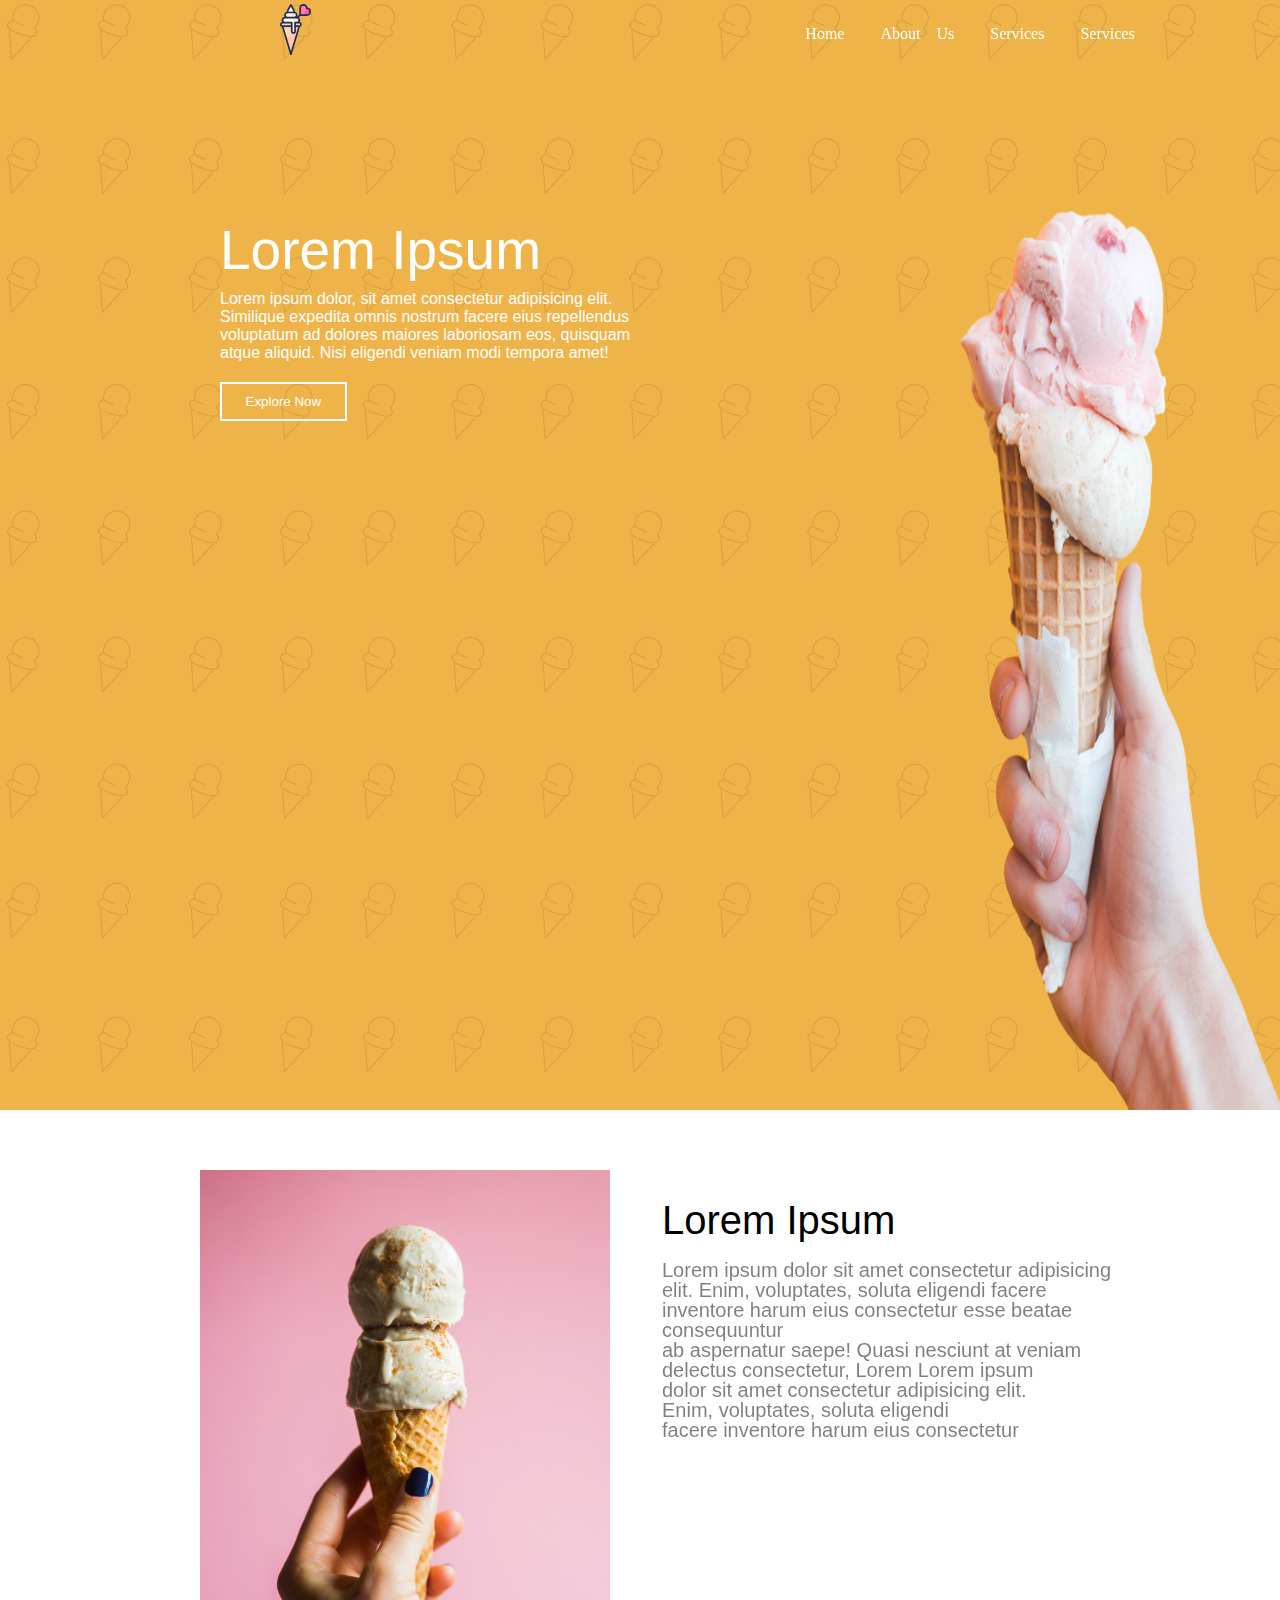
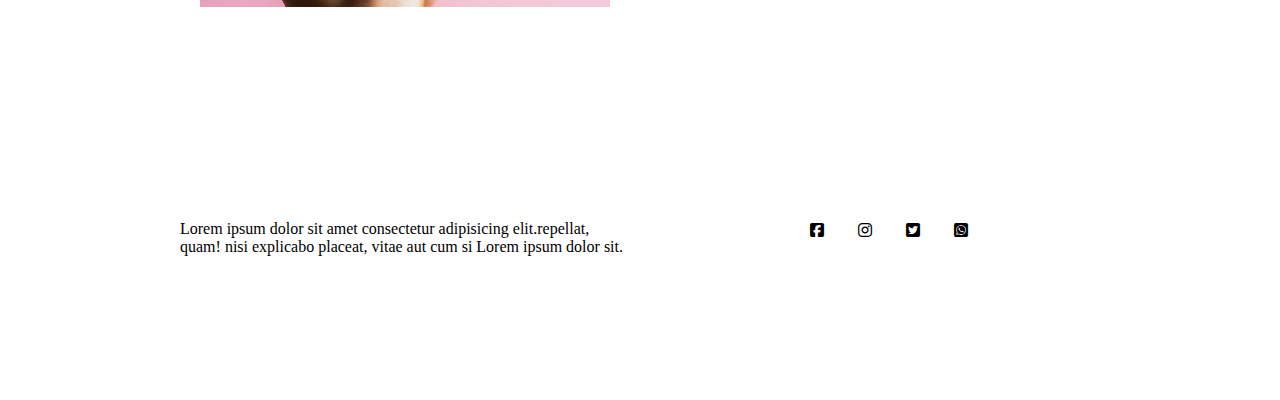
<file: monika task/index.html>
<!DOCTYPE html>
<html lang="en">
  <head>
    <meta charset="UTF-8" />
    <meta http-equiv="X-UA-Compatible" content="IE=edge" />
    <meta name="viewport" content="width=device-width, initial-scale=1.0" />
    <title>Document</title>
    <link rel="stylesheet" href="./Assets/styleiceCream.css" />
    <link
      rel="stylesheet"
      href="https://cdnjs.cloudflare.com/ajax/libs/font-awesome/6.2.0/css/all.min.css"
    />
    <style></style>
  </head>
  <body>
    <div class="layer-one">
      <div id="navbar">
        <img class="logo-img" src="./Assets/img/logo.svg" alt="" />
        <div id="items">
          <li class="list"><a href="">Home</a></li>
          <li class="list"><a href="">About Us</a></li>
          <li class="list"><a href="">Services</a></li>
          <li class="list"><a href="">Services</a></li>
        </div>
      </div>
      <div class="section">
        <div id="part-2">
          <img src="./Assets/img/icecream.png" alt="" />
        </div>
        <div class="body-content">
          <h1>Lorem Ipsum</h1>
          <p>
            Lorem ipsum dolor, sit amet consectetur adipisicing elit. Similique
            expedita omnis nostrum facere eius repellendus voluptatum ad dolores
            maiores laboriosam eos, quisquam atque aliquid. Nisi eligendi veniam
            modi tempora amet!
          </p>
          <button>Explore Now</button>
        </div>
      </div>
    </div>
    <div id="section-2">
      <div class="image-ice2">
        <img class="" src="./Assets/img/article-img.png" alt="" />
      </div>
      <div id="content">
        <h1>Lorem Ipsum</h1>
        <p>
          Lorem ipsum dolor sit amet consectetur adipisicing <br />elit. Enim,
          voluptates, soluta eligendi facere <br />inventore harum eius
          consectetur esse beatae consequuntur<br />
          ab aspernatur saepe! Quasi nesciunt at veniam <br />delectus
          consectetur, Lorem Lorem ipsum <br />dolor sit amet consectetur
          adipisicing elit.<br />Enim, voluptates, soluta eligendi<br />
          facere inventore harum eius consectetur
        </p>
      </div>
    </div>
    <footer class="ending">
      <div id="finalimg">
        <p>
          Lorem ipsum dolor sit amet consectetur adipisicing elit.repellat,
          quam! nisi explicabo placeat, vitae aut cum si Lorem ipsum dolor sit.
        </p>
      </div>
      <div id="icon">
        <i class="fa-brands fa-square-facebook"></i>
        <i class="fa-brands fa-instagram"></i>
        <i class="fa-brands fa-square-twitter"></i>
        <i class="fa-brands fa-square-whatsapp"></i>
      </div>
    </footer>
  </body>
</html>
</file>
<file: monika task/Assets/styleiceCream.css>
* {
  padding: 0;
  margin: 0;
  box-sizing: border-box;
  scroll-behavior: smooth;
}
.layer-one {
  background-color: rgba(236, 172, 54, 0.904);
  background-image: url(".//img/background.svg");
  width: 100%;
  /* height: 100vh; */
  /* border: 1px solid black; */
  /* z-index: -165675757 ; */
  background-repeat: no-repeat;
}
a {
  font-size: medium;
  text-transform: capitalize;
  text-decoration: none;
  color: white;
  padding: 10px;
}
#navbar {
  font-family: "Times New Roman", Times, serif;
  width: 100%;
  height: 60px;
  /* border: 1px solid red; */
  position: sticky;
  top: 0;
  vertical-align: baseline;
  text-align: center;
  padding-top: 18px;
}
#items {
  width: 50%;
  height: 90%;
  /* border: 1px solid black; */
  margin-left: 650px;
  text-align: center;
  padding: 7px;
  word-spacing: 12px;
}
.list {
  display: inline;
}
.logo-img {
  position: absolute;
  top: 4px;
  left: 280px;
}
.section {
  width: 100%;
  height: 100vh;
  margin-top: 10px;
  /* border: 1px solid rgb(128, 0, 0); */
}
.section img {
  float: right;
  /* margin-top: 20px; */
  margin-right: 0px;
  width: 25%;
  height: 100vh;
}
.body-content {
  width: 33%;
  height: 250px;
  margin-top: 150px;
  margin-left: 220px;
  text-align: left;
  color: white;
  font-family: "Segoe UI", Tahoma, Geneva, Verdana, sans-serif;
}
.body-content h1 {
  font-family: "Lucida Sans", "Lucida Sans Regular", "Lucida Grande",
    "Lucida Sans Unicode", Geneva, Verdana, sans-serif;
  font-size: 55px;
  font-weight: 500;
  line-height: 80px;
}
button {
  background: none;
  color: white;
  width: 30%;
  padding: 10px;
  margin-top: 20px;
  border: 2px solid white;
}
#section-2 {
  width: 100%;
  height: 540px;
  /* border: 1px solid rgb(17, 39, 231); */
  display: inline-block;
  display: flex;
}
.image-ice2 {
  width: 40%;
  height: 90%;
  margin-top: 40px;
  margin-left: 150px;
}
.image-ice2 img {
  width: 80%;
  height: 90%;
  margin-top: 20px;
  margin-left: 50px;
}
#content {
  width: 40%;
  height: 50%;
  /* border: 1px solid black; */
  margin-top: 70px;
}
#content h1 {
  font-family: "Lucida Sans", "Lucida Sans Regular", "Lucida Grande",
    "Lucida Sans Unicode", Geneva, Verdana, sans-serif;
  font-size: 40px;
  font-weight: 500;
  line-height: 80px;
}
#content p {
  line-height: 20px;
  font-family: "Segoe UI", Tahoma, Geneva, Verdana, sans-serif;
  opacity: 0.5;
  font-size: 20px;
}
.ending {
  width: 100%;
  height: 230px;
}
#finalimg {
  width: 35%;
  height: 120px;
  /* border: 1px solid red; */
  margin-top: 120px;
  margin-left: 180px;
  padding-top: 50px;
}
#icon {
  width: 40%;
  height: 80px;
  padding: 12px;
  margin-top: -80px;
  float: right;
}
/* #icon i {
  width: 50px;
  height: 20px; 
} */
.fa-brands {
  margin-left: 30px;

  /* border: 1px solid red; */

  /* padding: 50px; */
}
</file>
